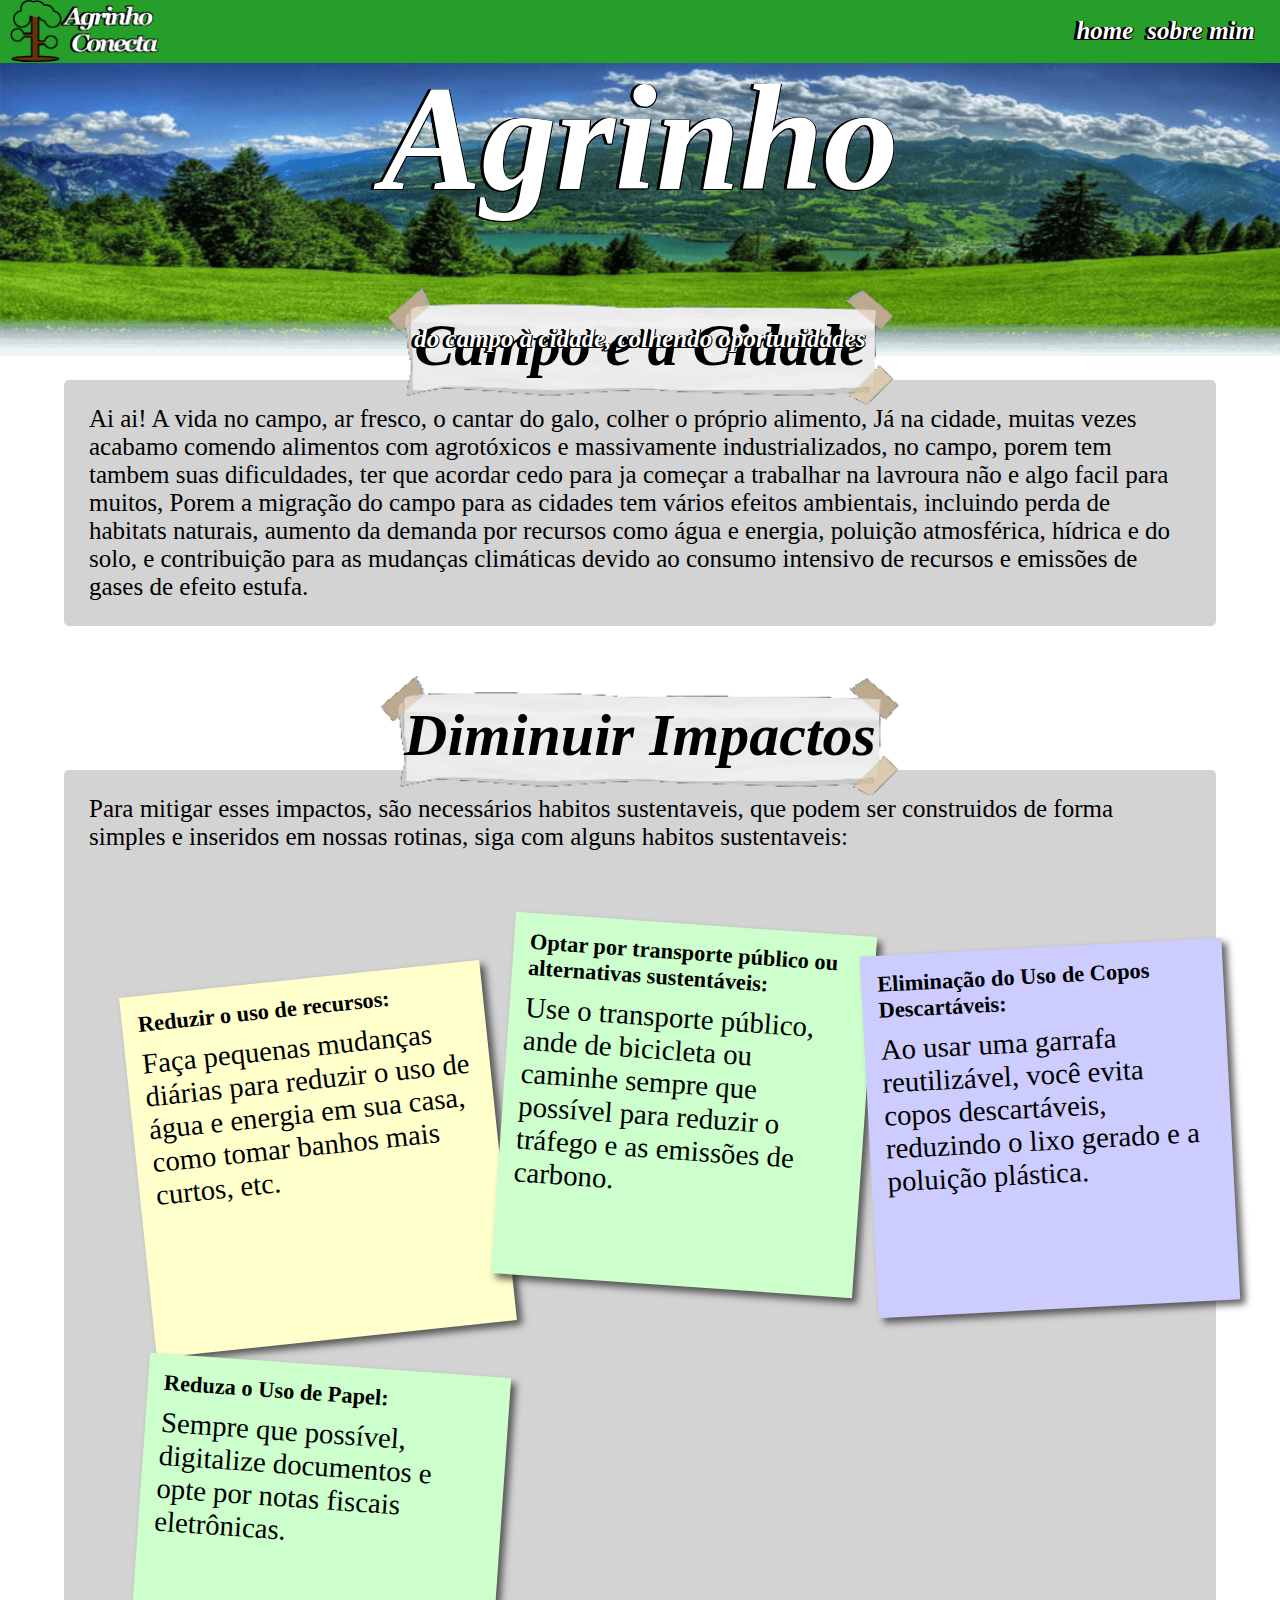
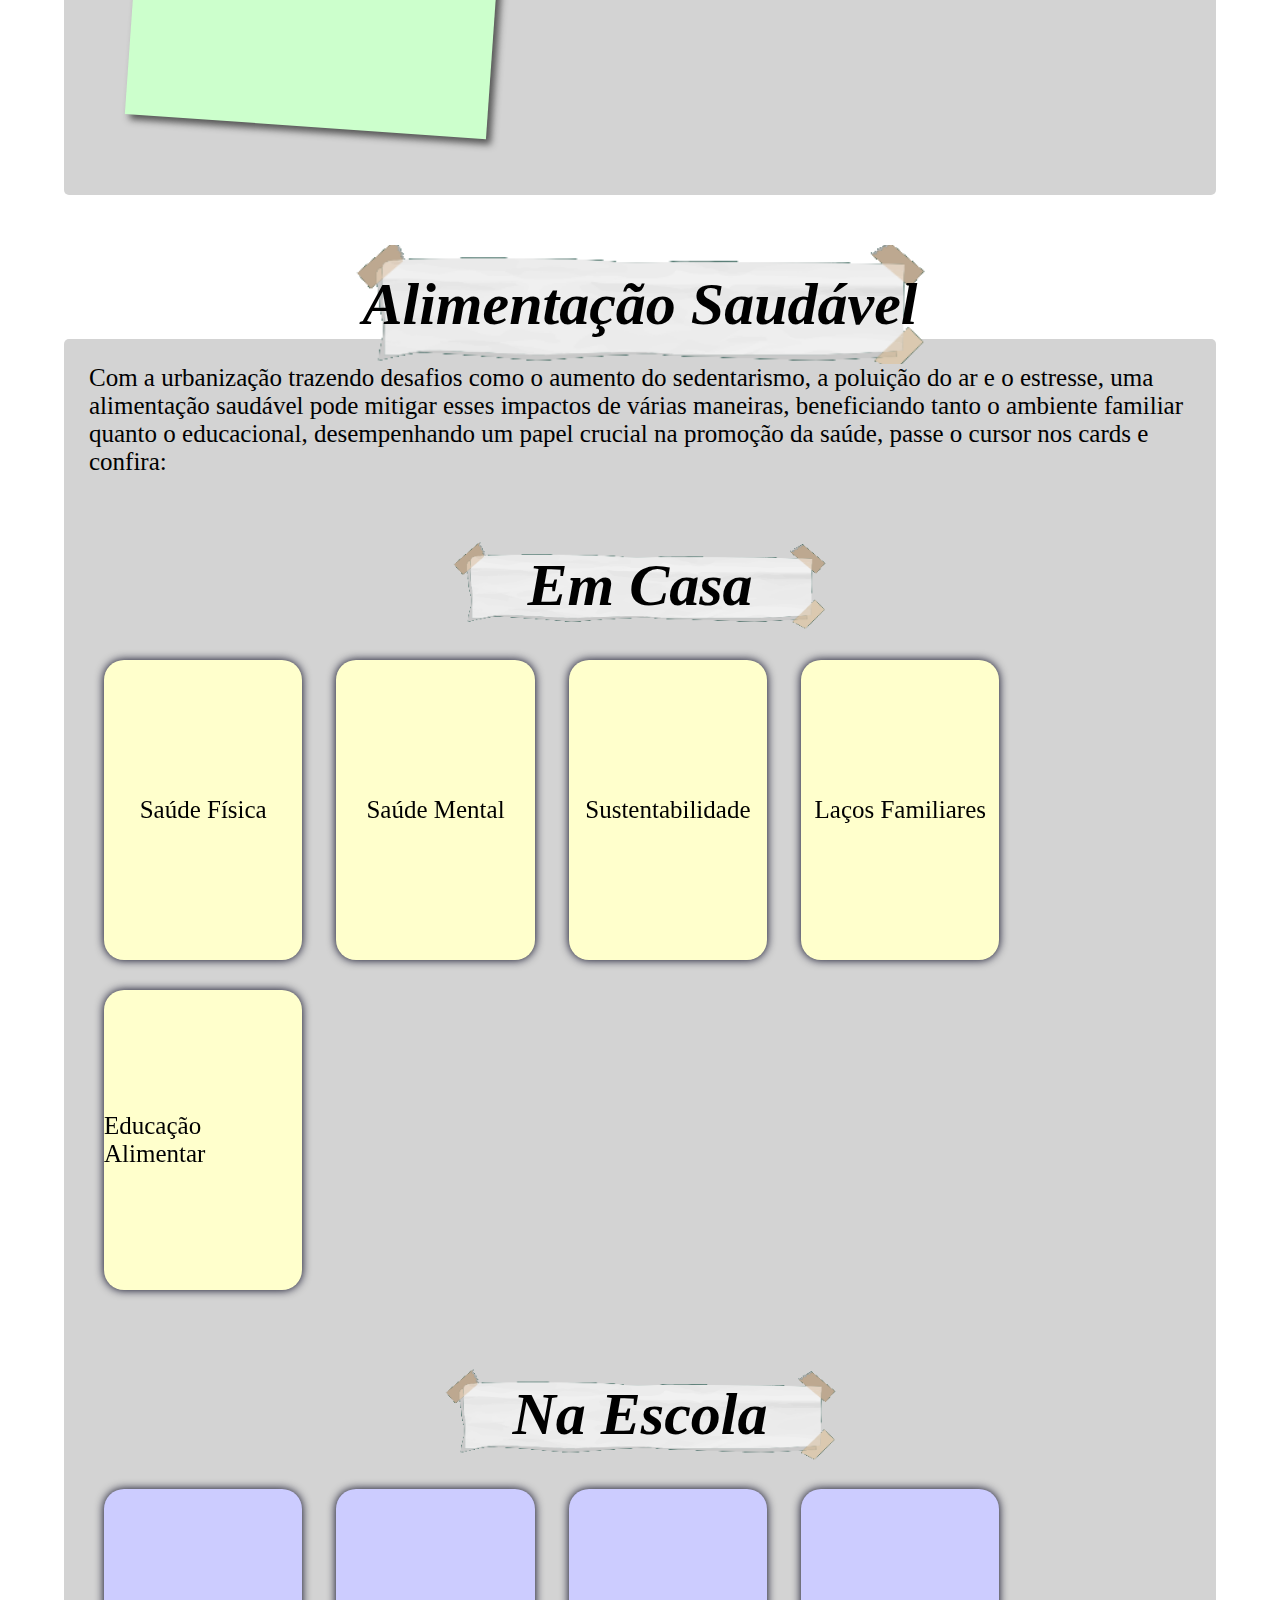
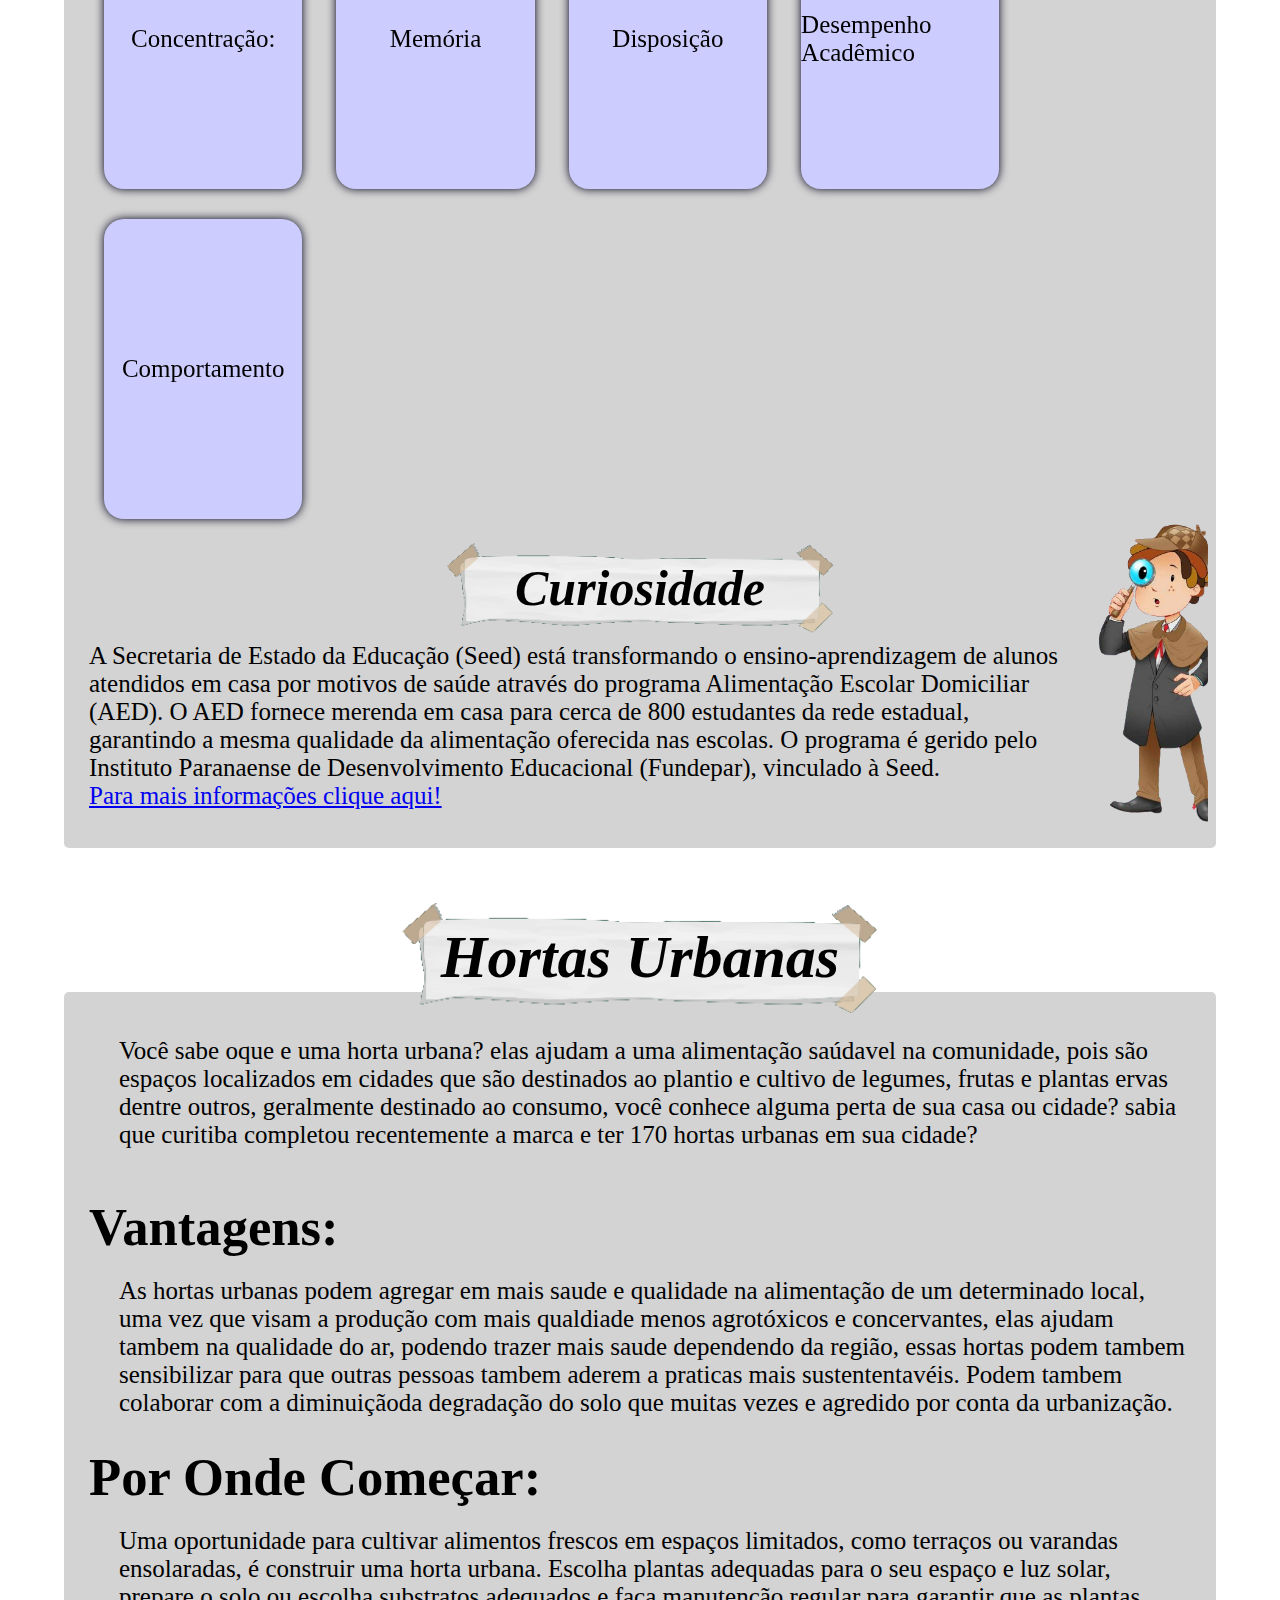
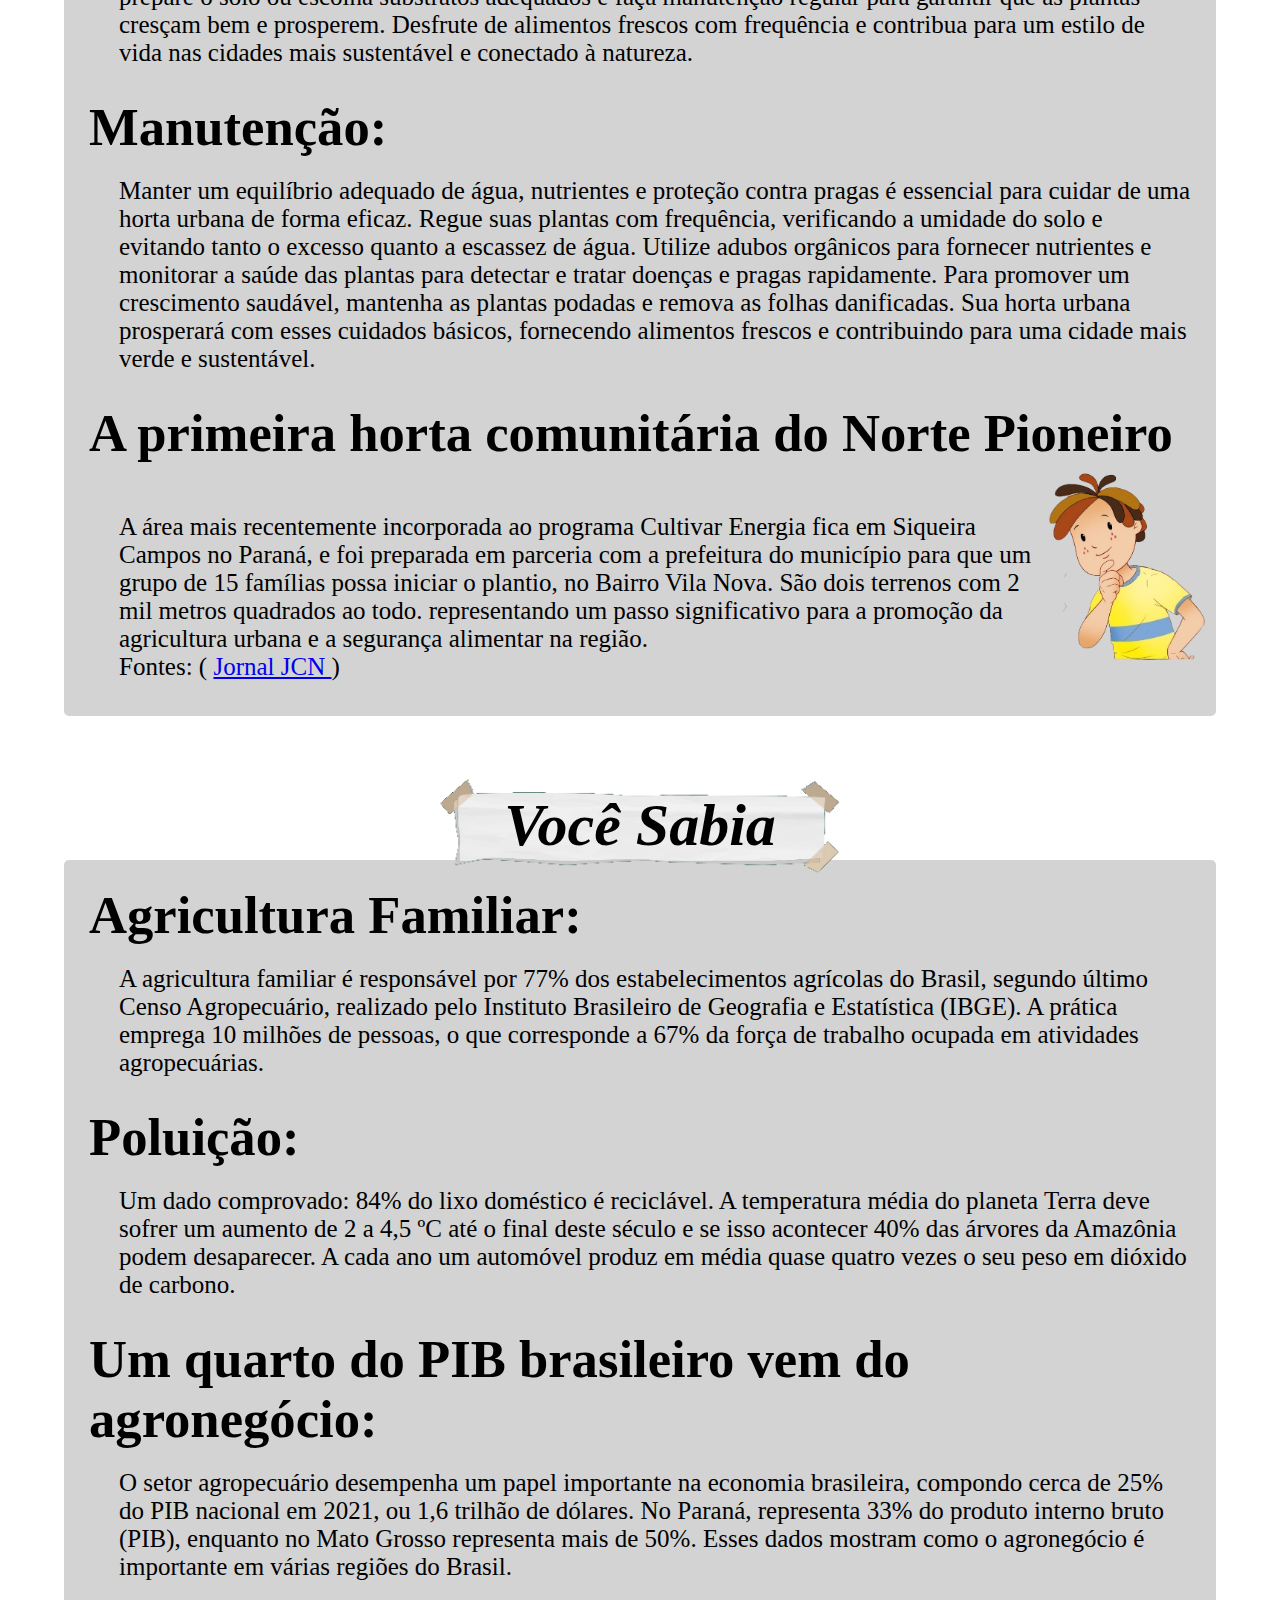
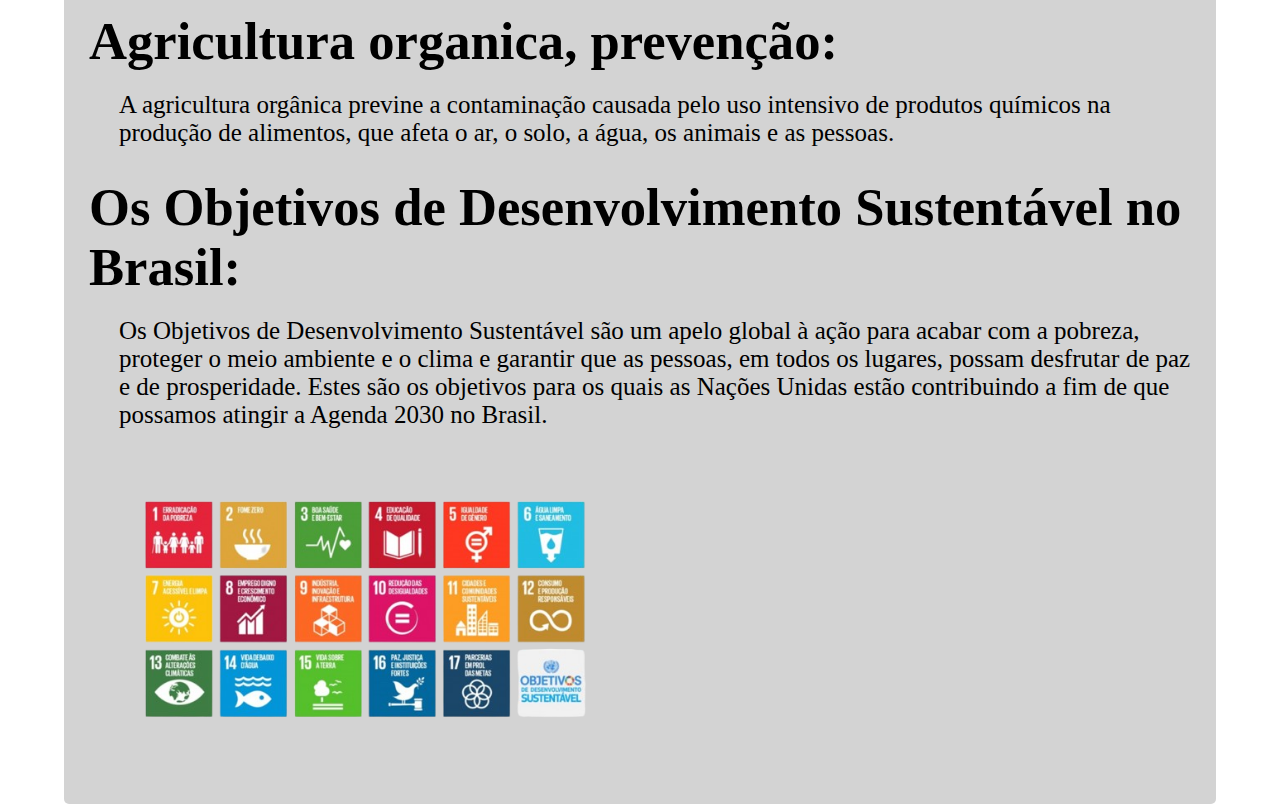
<file: index.html>
<html>

<head>
  <title>Agrinho Conecta</title>
  <link rel="icon" href="imagens/icone.png">
  <link rel="stylesheet" href="style.css">
</head>
<header>
  <div class="container">
    <div class="logo">
      <nav>
        <img src="imagens/agrct.png">
      </nav>
    </div>
    <div class="menu">
      <nav>
        <a href="">home</a>
        <a href="">sobre mim</a>
      </nav>
    </div>
  </div>
</header>

<body>
  <div class="">
    <div class="titulo">
      <h1>Agrinho<br></h1>
      <h2>do campo à cidade, colhendo oportunidades<br></h2>
      <img src="imagens/imagem.png"><br>
    </div>
  </div>
  <div class="tituloA">
    <t>Campo e a Cidade</t>
  </div>
  <div class="texto">
    <p>Ai ai! A vida no campo, ar fresco, o cantar do galo, colher o próprio alimento, Já na cidade, muitas vezes
      acabamo comendo alimentos com agrotóxicos e massivamente industrializados, no campo, porem tem tambem suas
      dificuldades, ter que acordar cedo para ja começar a trabalhar na lavroura não e algo facil para muitos, Porem a
      migração do campo para as cidades tem vários efeitos ambientais, incluindo perda de habitats naturais, aumento da
      demanda por recursos como água e energia, poluição atmosférica, hídrica e do solo, e contribuição para as mudanças
      climáticas devido ao consumo intensivo de recursos e emissões de gases de efeito estufa.
    </p>
  </div>
  <div class="tituloB">
    <t>Diminuir Impactos</t>
  </div>
  <div class="texto1">
    <p>
      Para mitigar esses impactos, são necessários habitos sustentaveis, que podem ser construidos de forma simples e
      inseridos em nossas rotinas, siga com alguns habitos sustentaveis:
    </p>
    <div class="nota">
      <ul>
        <li>
          <a href="#1">
            <h2>Reduzir o uso de recursos:</h2>
            <p>Faça pequenas mudanças diárias para reduzir o uso de água e energia em sua casa, como tomar banhos mais
              curtos, etc.
            </p>
          </a>
        </li>
        <li>
          <a href="#2">
            <h2>Optar por transporte público ou alternativas sustentáveis:</h2>
            <p>Use o transporte público, ande de bicicleta ou caminhe sempre que possível para reduzir o tráfego e as
              emissões de carbono. </p>
          </a>
        </li>
        <li>
          <a href="#3">
            <h2>Eliminação do Uso de Copos Descartáveis:</h2>
            <p>
              Ao usar uma garrafa reutilizável, você evita copos descartáveis, reduzindo o lixo gerado e a poluição
              plástica.
            </p>
          </a>
        </li>
        <li>
          <a href="#4">
            <h2>Reduza o Uso de Papel:</h2>
            <p>Sempre que possível, digitalize documentos e opte por notas fiscais eletrônicas. </p>
          </a>
        </li>
      </ul>
    </div>
  </div>
  <div>
    <div class="tituloB">
      <t>Alimentação Saudável </t>
    </div>


    <div class="textoC">
      <p>Com a urbanização trazendo desafios como o aumento do sedentarismo, a poluição do ar e o estresse, uma
        alimentação saudável pode mitigar esses impactos de várias maneiras, beneficiando tanto o ambiente familiar
        quanto o educacional, desempenhando um papel crucial na promoção da saúde, passe o cursor nos cards e confira: </p>
      <div class="TituloB">
        <t>
          Em Casa
        </t>
      </div>
      <div class="containerc">
        <div class="cards" style="width: 18%;">
          <div class="flip">
            <div class="frente">
              <p>
                Alimentos saudáveis fornecem vitaminas e minerais essenciais para o crescimento e desenvolvimento.
              </p>
            </div>
            <div class="tras">
              <p>Saúde Física</p>
            </div>
          </div>
        </div>
        <div class="cards" style="width: 18%;">
          <div class="flip">
            <div class="frente">
              <p>
                Alimentação equilibrada pode ajudar a uma boa noite de sono que impacta no humor e reduz sintomas de ansiedade e depressão.              </p>
            </div>
            <div class="tras">
              <p>Saúde Mental</p>
            </div>
          </div>
        </div>
        <div class="cards" style="width: 18%;">
          <div class="flip">
            <div class="frente">
              <p>
                Uma alimentação saudável pode diminuir os gastos futuros com tratamentos médicos, tendo em vista que melhora a saúde tanto Física quanto Mental
              </p>
            </div>
            <div class="tras">
              <p>Sustentabilidade</pe>
            </div>
          </div>
        </div>
        <div class="cards" style="width: 18%;">
          <div class="flip">
            <div class="frente">
              <p>
                Cozinhar e comer em família fortalece os laços e permite que os pais ensinem bons hábitos alimentares, Crianças aprendem pelo exemplo.              </p>
            </div>
            <div class="tras">
              <p>Laços Familiares</p>
            </div>
          </div>
        </div>
        <div class="cards" style="width: 18%;">
          <div class="flip">
            <div class="frente">
              <p>
                refere-se ao processo de ensinar indivíduos, especialmente crianças, sobre a importância de uma alimentação saudável e equilibrada.
              </p>
            </div>
            <div class="tras">
              <p>Educação Alimentar</p>
            </div>
          </div>
        </div>
      </div>
      <div class="TituloB">
        <t>
          Na Escola
        </t>
      </div>
      <div class="containerc">
        <div class="cards" style="width: 18%;">
          <div class="flip">
            <div class="frente">
              <p>
                Alimentos como frutas, vegetais e grãos integrais ricos em nutrientes fornecem a energia necessária para manter o foco durante as aulas.              </p>
            </div>
            <div class="tras2">
              <p>Concentração:</p>
            </div>
          </div>
        </div>
        <div class="cards" style="width: 18%;">
          <div class="flip">
            <div class="frente">
              <p>
                Nutrientes como ômega-3, encontrados em sementes e peixes, ajudam na função cerebral e podem melhorar a capacidade de aprendizado e memória.
              </p>
            </div>
            <div class="tras2">
              <p>Memória</p>
            </div>
          </div>
        </div>
        <div class="cards" style="width: 18%;">
          <div class="flip">
            <div class="frente">
              <p>
                Uma dieta saudável evita picos e quedas de energia, o que pode levar a uma maior disposição e menos fadiga para atividades escolares.              </p>
            </div>
            <div class="tras2">
              <p>Disposição</pe>
            </div>
          </div>
        </div>
        <div class="cards" style="width: 18%;">
          <div class="flip">
            <div class="frente">
              <p>
                Devido à sua maior alerta e capacidade de processar informações, crianças que se alimentam bem tendem a ter melhores notas e desempenho escolar.
              </p>
            </div>
            <div class="tras2">
              <p>Desempenho Acadêmico</p>
            </div>
          </div>
        </div>
        <div class="cards" style="width: 18%;">
          <div class="flip">
            <div class="frente">
              <p>
                Uma dieta saudável pode regular o humor e reduzir comportamentos indesejados, como irritabilidade e hiperatividade.              </p>
            </div>
            <div class="tras2">
              <p>Comportamento</p>
            </div>
          </div>
        </div>
      </div>

        <div class="TituloCu">
          <t>Curiosidade
          </t>
        </div>
        <div class="u">

          <p>

            A Secretaria de Estado da Educação (Seed) está transformando o ensino-aprendizagem de alunos atendidos em
            casa por motivos de saúde através do programa Alimentação Escolar Domiciliar (AED). O AED fornece merenda em
            casa para cerca de 800 estudantes da rede estadual, garantindo a mesma qualidade da alimentação oferecida
            nas escolas. O programa é gerido pelo Instituto Paranaense de Desenvolvimento Educacional (Fundepar),
            vinculado à Seed.<br>
            <a
              href="https://www.aen.pr.gov.br/Noticia/Estado-oferece-merenda-em-casa-para-800-alunos-que-nao-podem-ir-escola">Para
              mais informações clique aqui!</a>
          </p>
          <img src="imagens/PersonagemCuriosidade.png" class="Curiosidade">
        </div>
      </div>
    </div>
  </div>
  <div>
    <div class="tituloD">
      <t>Hortas Urbanas</t>
    </div>
    <div class="textoE">
      <p>Você sabe oque e uma horta urbana? elas ajudam a uma alimentação saúdavel na comunidade, pois são espaços
        localizados em cidades que são destinados ao plantio e cultivo de legumes, frutas e plantas ervas dentre outros,
        geralmente destinado ao consumo, você conhece alguma perta de sua casa ou cidade? sabia que curitiba completou
        recentemente a marca e ter 170 hortas urbanas em sua cidade?
      </p> <br>
      </p>
      <div class="e">
        <h3>
          Vantagens:
        </h3>

        <p>
          As hortas urbanas podem agregar em mais saude e qualidade na alimentação de um determinado local, uma vez que
          visam a produção com mais qualdiade menos agrotóxicos e concervantes, elas ajudam tambem na qualidade do ar,
          podendo trazer mais saude dependendo da região, essas hortas podem tambem sensibilizar para que outras pessoas
          tambem aderem a praticas mais sustententavéis. Podem tambem colaborar com a diminuiçãoda degradação do solo
          que muitas vezes e agredido por conta da urbanização.
        </p>
      </div>
      <div class="e">
        <h3>
          Por Onde Começar:
        </h3>

        <p>
          Uma oportunidade para cultivar alimentos frescos em espaços limitados, como terraços ou varandas ensolaradas,
          é construir uma horta urbana. Escolha plantas adequadas para o seu espaço e luz solar, prepare o solo ou
          escolha substratos adequados e faça manutenção regular para garantir que as plantas cresçam bem e prosperem.
          Desfrute de alimentos frescos com frequência e contribua para um estilo de vida nas cidades mais sustentável e
          conectado à natureza.
        </p>
      </div>
      <div class="e">
        <h3>
          Manutenção:
        </h3>

        <p>
          Manter um equilíbrio adequado de água, nutrientes e proteção contra pragas é essencial para cuidar de uma
          horta urbana de forma eficaz. Regue suas plantas com frequência, verificando a umidade do solo e evitando
          tanto o excesso quanto a escassez de água. Utilize adubos orgânicos para fornecer nutrientes e monitorar a
          saúde das plantas para detectar e tratar doenças e pragas rapidamente. Para promover um crescimento saudável,
          mantenha as plantas podadas e remova as folhas danificadas. Sua horta urbana prosperará com esses cuidados
          básicos, fornecendo alimentos frescos e contribuindo para uma cidade mais verde e sustentável.</p>
        </p>
      </div>
      <div class="c">
        <h3>A primeira horta comunitária do Norte Pioneiro
        </h3>
      </div>
      <div class="uu">

        <p>
          A área mais recentemente incorporada ao programa Cultivar Energia fica em Siqueira Campos no Paraná, e foi
          preparada em parceria com a prefeitura do município para que um grupo de 15 famílias possa iniciar o plantio,
          no Bairro Vila Nova. São dois terrenos com 2 mil metros quadrados ao todo. representando um passo
          significativo para a promoção da agricultura urbana e a segurança alimentar na região.
          <br>
          <a>
            Fontes: (
            <a
              href="https://www.folhadelondrina.com.br/cidades/parceria-garante-horta-comunitaria-em-siqueira-campos-3250703e.html?d=1">
              Jornal JCN
            </a>
            )
          </a>
        </p>
        <img src="imagens/refletindo.png" class="refletindo">
      </div>
    </div>
  </div>
  <div>
    <div class="tituloD">
      <t>Você Sabia</t>
    </div>
    <div class="textoD">
      <div>
        <div class="e">
          <h3>
            Agricultura Familiar:
          </h3>
          <p>
A agricultura familiar é responsável por 77% dos estabelecimentos agrícolas do Brasil, segundo último Censo Agropecuário, realizado pelo Instituto Brasileiro de Geografia e Estatística (IBGE). A prática emprega 10 milhões de pessoas, o que corresponde a 67% da força de trabalho ocupada em atividades agropecuárias.
          </p>
        </div>
        <div class="e">
          <h3>
            Poluição:
          </h3>

          <p>
            Um dado comprovado: 84% do lixo doméstico é reciclável. A temperatura média do planeta Terra deve sofrer um aumento de 2 a 4,5 ºC até o final deste século e se isso acontecer 40% das árvores da Amazônia podem desaparecer. A cada ano um automóvel produz em média quase quatro vezes o seu peso em dióxido de carbono.
          </p>
        </div>
        <div class="e">
          <h3>
            Um quarto do PIB brasileiro vem do agronegócio:
          </h3>

          <p>
          O setor agropecuário desempenha um papel importante na economia brasileira, compondo cerca de 25% do PIB nacional em 2021, ou 1,6 trilhão de dólares. No Paraná, representa 33% do produto interno bruto (PIB), enquanto no Mato Grosso representa mais de 50%. Esses dados mostram como o agronegócio é importante em várias regiões do Brasil.

          </p>
        </div>
        <div class="e">
          <h3>
            Agricultura organica, prevenção:
          </h3>
          <p>
            A agricultura orgânica previne a contaminação causada pelo uso intensivo de produtos químicos na produção de alimentos, que afeta o ar, o solo, a água, os animais e as pessoas.
          </p>
        </div>
        <div class="e">
          <h3>
            Os Objetivos de Desenvolvimento Sustentável no Brasil:
          </h3>
          <p>
            Os Objetivos de Desenvolvimento Sustentável são um apelo global à ação para acabar com a pobreza, proteger o meio ambiente e o clima e garantir que as pessoas, em todos os lugares, possam desfrutar de paz e de prosperidade. Estes são os objetivos para os quais as Nações Unidas estão contribuindo a fim de que possamos atingir a Agenda 2030 no Brasil.
          </p>
          <img src="imagens/17ods.png" class="abc">
        </div>
      </div>
    </div>
  </div>
</body>

</html>
</file>
<file: style.css>
* {
  margin: 0;
  padding: 0;
  max-width: 100%
}

body {
  align-items: center;
  justify-content: center
}

.container {
  margin: 0 auto;
  display: flex;
  align-items: center;
  justify-content: center;
}

header {
  background-color: #269f2a;
  height: 62.5px;
  width: 100%;
  max-width: 100%;
  max-height: 100%;
  position: fixed;
  z-index: 999;
}

.logo img {
  height: 62px;
  padding-left: 10px;
  padding-right: 20px;
}

.menu {
  width: 100%;
  text-align: right;
  margin-right: 20px;
}

.menu nav a {
  font-size: 25px;
  font-family: serif;
  font: arial;
  font-style: italic;
  font-weight: bolder;
  text-shadow:
    0.8px 0px #000000,
    0.8px 0.5px #000000,
    0.8px -0.5px #000000,
    -3px 0px #000000,
    -3px 0.5px #000000,
    -3px -0.5px #000000,
    -1px 0px #000000,
    -1px 0.5px #000000,
    -1px -0.5px #000000,
    0px 0.5px #000000,
    0px -0.5px #000000;
  text-decoration: none;
  padding-right: 5px;
  padding-left: 5px;
  color: #FFFFFF;
  position: relative;
  transition: 0.3s;
}

.menu nav a:hover {
  color: #d4d4d4;
  background-color: #1e7b21;
  border-radius: 5px;

}

.titulo {
  max-width: ;
  justify-content: center;
  align-items: center;
  display: flex;
}

.titulo h1 {
  font-size: 150px;
  color: white;
  font-family: serif;
  font: arial;
  font-style: italic;
  font-weight: bolder;
  position: absolute;
  margin-top: -80px;
  text-shadow:
    0.8px 0px #000000,
    0.8px 0.5px #000000,
    0.8px -0.5px #000000,
    -3px 0px #000000,
    -3px 0.5px #000000,
    -3px -0.5px #000000,
    -1px 0px #000000,
    -1px 0.5px #000000,
    -1px -0.5px #000000,
    0px 0.5px #000000,
    0px -0.5px #000000;

}

.titulo img {
  width: 100%;
}

.titulo h2 {
  font-size: 25px;
  color: white;
  font-family: serif;
  font: arial;
  font-style: italic;
  font-weight: bolder;
  position: absolute;
  margin-top: -25px;
  text-shadow:
    0.8px 0px #000000,
    0.8px 0.5px #000000,
    0.8px -0.5px #000000,
    -3px 0px #000000,
    -3px 0.5px #000000,
    -3px -0.5px #000000,
    -1px 0px #000000,
    -1px 0.5px #000000,
    -1px -0.5px #000000,
    0px 0.5px #000000,
    0px -0.5px #000000;
  top: 350px;
}

.texto {
  max-width: none;
  margin-top: -25px;
  padding: 25px;
  margin-left: 5%;
  margin-right: 5%;
}

.texto p {
  font-size: 25px;
  color: black;
  font-family: cursive;
}

.texto {
  background-color: #D3D3D3;
  border-radius: 5px;
}

.tituloA {
  display: flex;
  align-items: center;
  justify-content: center;
  margin-top: -60px;
  background-color: ;

}

.tituloA t {
  margin-top: -10px;
  font-size: 60px;
  color: black;
  font-family: serif;
  font: arial;
  font-style: italic;
  font-weight: bold;
  background-image: url(imagens/colado.png);
  background-repeat: no-repeat;
  background-position: center;
  background-size: 60%;
  border-radius: 10px;
  padding-left: 200px;
  padding-right: 200px;
  padding-top: 25px;
  padding-bottom: 25px;
}

.tituloB {
  display: flex;
  align-items: center;
  justify-content: center;
  background-color: ;

}

.tituloB t {
  margin-top: 50px;
  font-size: 60px;
  color: black;
  font-family: serif;
  font: arial;
  font-style: italic;
  font-weight: bold;
  background-image: url(imagens/colado.png);
  background-repeat: no-repeat;
  background-position: center;
  background-size: 60%;
  border-radius: 10px;
  padding-left: 200px;
  padding-right: 200px;
  padding-top: 25px;
  padding-bottom: 25px;
}

.texto1 {
  display: flex;
  background-color: #D3D3D3;
  border-radius: 5px;
}

.texto1 p {
  font-size: 25px;
  color: black;
  font-family: cursive;
}

.texto1 {
  display: table;
  margin-top: -25px;
  padding: 25px;
  margin-left: 5%;
  margin-right: 5%;
}

.texto1 img {}

.texto1 h1 {
  margin-top: -100px;
  margin-left: 50px;

}

ul {
  width: 100%;
  display: inline-block;
}

li {
  width: ;
  display: inline-block;
}

.nota h2,
p {
  font-size: 20px;
  font-weight: normal;
}

.nota ul,
li {
  list-style: none;
}

.nota ul {
  overflow: hidden;
  padding: 48px;
}

.nota ul li a {
  text-decoration: none;
  color: #000;
  background: #FFC;
  display: block;
  height: 330px;
  width: 330px;
  padding: 16px;
  margin-top: 20px;
  box-shadow: 5px 5px 7px rgba(33, 33, 33, 0.7);
  transition: transform .15s linear;
}

.note ul li {
  margin: 16px;
  float: left;
}

.nota ul li h2 {
  font-size: 140%;
  font-weight: bold;
  padding-bottom: 10px;
}

.nota ul li p {
  font-family: cursive;
  font-size: 180%;
}

.nota ul li a {
  transform: rotate(-6deg);
}

.nota ul li:nth-child(even) a {
  transform: rotate(4deg);
  position: relative;
  top: 5px;
  background: #cfc;
}

.nota ul li:nth-child(3n) a {
  transform: rotate(-3deg);
  position: relative;
  top: -5px;
  background: #ccf;
}

.nota ul li:nth-child(5n) a {
  transform: rotate(5deg);
  position: relative;
  top: -10px;
}

.nota ul li a:hover,
ul li a:focus {
  box-shadow: 10px 10px 7px rgba(0, 0, 0, 0.7);
  transform: scale(1.25);
  position: relative;
  z-index: 5;
}

////
.containerc{
}
.cards {
  display: inline-flex;
  justify-content: space-around;
  position: relative;
  background-image: #fff;
  margin: 15px;
}

.cards:hover .flip {
  transform: rotateY(180deg);
}

.flip {
  position: relative;
  width: 300px;
  height: 300px;
  cursor: pointer;
  transform-style: preserve-3d;
  transition: 0.5s;
}

.frente, .tras, .tras2 {
  position: absolute;
  width: 300px;
  height: 300px;
  border-radius: 20px;
  box-shadow: 0px 0px 10px #00001b;
  backface-visibility: hidden;
}

.tras {
  background-size: cover;
  background-color: #ffc;
  display: flex;
  align-items: center;
  justify-content: center;
}
.tras2 {
  background-size: cover;
  background-color: #ccf;
  display: flex;
  align-items: center;
  justify-content: center;
}
.frente {
  transform: rotateY(180deg);
  background-size: cover;
  background-color: #fff;
  display: flex;
  text-align: center;
  justify-content: center;
  align-items: center;
}

////
.tituloC {
  margin-top: 200px;
  display: flex;
  align-items: center;
  justify-content: center;
}

.tituloC t {
  margin-top: 00px;
  font-size: 60px;
  color: black;
  font-family: serif;
  font: arial;
  font-style: italic;
  font-weight: bold;
  background-image: url(imagens/colado.png);
  background-repeat: no-repeat;
  background-position: center;
  background-size: 60%;
  border-radius: 10px;
  padding-left: 200px;
  padding-right: 200px;
  padding-top: 25px;
  padding-bottom: 25px;
}

.textoC {
  background-color: #D3D3D3;
  border-radius: 5px;
}

.textoC p {
  font-size: 25px;
  color: black;
  font-family: cursive;
}

.textoC {
  display: ;
  margin-top: -25px;
  padding: 25px;
  margin-left: 5%;
  margin-right: 5%;
}

.textoC h1 {
  margin-top: -100px;
  margin-left: 50px;
}

.TituloCc {
  margin-right: ;
  display: flex;
  align-items: center;
  justify-content: center;
}

.TituloCc t {
  margin-top: ;
  font-size: 50px;
  color: black;
  font-family: serif;
  font: arial;
  font-style: italic;
  font-weight: bold;
  background-image: url(imagens/colado.png);
  background-repeat: no-repeat;
  background-position: center;
  background-size: 60%;
  border-radius: 10px;
  padding-left: 200px;
  padding-right: 200px;
  padding-top: 25px;
  padding-bottom: 25px;
}

.imagembeneficios {
  display: inline-block;
  width: 20%;
  height: auto;
  margin-top: -400px;
}

.sacola {
  display: inline-block;
  width: 20%;
  height: auto;
  margin-top: -300px;
}

.m p {
  margin-left: 30px;
}

.textoCc p {
  display: inline-block;
  vertical-align: top;
  margin-right: %;
  width: 65%;
}

.textoCc h3 {
  font-family: cursive;
  display: inline-block;
  vertical-align: top;
  width: 55%;
  font-size: 45px;
  margin-bottom: 30px;
}

//////////////
.textoCe {
  display: flex;
}

.textoCe p {
  display: inline-block;
  vertical-align: top;
  margin-right: %;
  width: 75%;
}

.textoCe h3 {
  font-family: cursive;
  display: inline-block;
  vertical-align: top;
  width: 55%;
  font-size: 45px;
  margin-bottom: 30px;
}

.D p {
  justify-content: center;
  align-items: center;
  width: 100%;
}

.D h3 {
  font-family: cursive;
  display: inline-block;
  vertical-align: top;
  width: 100%;
  font-size: 45px;
  margin-bottom: 30px;
}

.TituloCe {
  margin-right: -600px;
  display: flex;
  align-items: center;
  justify-content: center;
}

.TituloCe t {
  margin-top: 00px;
  font-size: 50px;
  color: black;
  font-family: serif;
  font: arial;
  font-style: italic;
  font-weight: bold;
  background-image: url(imagens/colado.png);
  background-repeat: no-repeat;
  background-position: center;
  background-size: 60%;
  border-radius: 10px;
  padding-left: 200px;
  padding-right: 200px;
  padding-top: 25px;
  padding-bottom: 25px;
}

.c {
  font-family: cursive;
  font-size: 45px;
  margin-bottom: 30px;
}

.e {
  font-family: cursive;
  font-size: 45px;
  margin-bottom: 30px;
  font-weight: bold;
}

.R {
  width: 50%;
}

.L {
  margin-right: 450px;
}

.cumbuca {
  margin-bottom: -780px;
  margin-left: 800px;
}

.cumbuca img {
  width: 450px;
}

.Curiosidade {
  width: 10%;
  display: inline-block;
  margin-left: 91.5%;
  margin-top: -300px;
}

.refletindo {
  width: 16%;
  display: inline-block;
  margin-left: 85.5%;
  margin-top: -225px;
}

.TituloCu {
  display: flex;
  align-items: center;
  justify-content: center;
}

.TituloCu t {
  margin-top: 00px;
  font-size: 50px;
  color: black;
  font-family: serif;
  font: arial;
  font-style: italic;
  font-weight: bold;
  background-image: url(imagens/colado.png);
  background-repeat: no-repeat;
  background-position: center;
  background-size: 60%;
  border-radius: 10px;
  padding-left: 200px;
  padding-right: 200px;
  padding-top: 25px;
  padding-bottom: 25px;
}

.u p {
  font-family: cursive;
  display: inline-block;
  vertical-align: top;
  margin-right: %;
  width: 90%;
}

.u h3 {
  font-family:cursive;
  display: inline-block;
  vertical-align: top;
  width: 55%;
  font-size: 45px;
  margin-bottom: 30px;
}

.uu p {
  font-family: cursive;
  display: inline-block;
  vertical-align: top;
  margin-right: %;
  width: 85%;
}

.uu h3 {
  font-family: cursive;
  display: inline-block;
  vertical-align: top;
  width: 55%;
  font-size: 45px;
  margin-bottom: 30px;
}

.tituloD {
  margin-top: 50px;
  display: flex;
  align-items: center;
  justify-content: center;
}

.tituloD t {
  margin-top: 00px;
  font-size: 60px;
  color: black;
  font-family: serif;
  font: arial;
  font-style: italic;
  font-weight: bold;
  background-image: url(imagens/colado.png);
  background-repeat: no-repeat;
  background-position: center;
  background-size: 60%;
  border-radius: 10px;
  padding-left: 200px;
  padding-right: 200px;
  padding-top: 25px;
  padding-bottom: 25px;
}

.TextoD t {
  display: flex;
  align-items: center;
  justify-content: center;
  margin-top: 00px;
  font-size: 40px;
  color: black;
  font-family: serif;
  font: arial;
  font-style: italic;
  font-weight: bold;
  background-image: url(imagens/colado.png);
  background-repeat: no-repeat;
  background-position: center;
  background-size: 400PX;
  border-radius: 10px;
  padding-left: 200px;
  padding-right: 200px;
  padding-top: 25px;
  padding-bottom: 25px;
}

.textoD {
  background-color: #D3D3D3;
  border-radius: 5px;
}

.textoD p {
  margin-left: 30px;
  margin-top: 20px;
  margin-bottom: 10px;
  font-size: 25px;
  color: black;
  font-family: serif;
  font: arial;
  font-style: ;
}

.textoD {
  display: brick;
  margin-top: -25px;
  padding: 25px;
  margin-left: 5%;
  margin-right: 5%;
}

.textoD img {
  width: 50%;
}

.textoD h1 {
  margin-top: -100px;
  margin-left: 50px;
}

.e a {
  font-family: cursive;
  font-size: 25px;
}

.TextoE t {
  display: flex;
  align-items: center;
  justify-content: center;
  margin-top: 00px;
  font-size: 40px;
  color: black;
  font-family: serif;
  font: arial;
  font-style: italic;
  font-weight: bold;
  background-image: url(imagens/colado.png);
  background-repeat: no-repeat;
  background-position: center;
  background-size: 400px;
  border-radius: 10px;
  padding-left: 200px;
  padding-right: 200px;
  padding-top: 25px;
  padding-bottom: 25px;
}

.textoE {
  background-color: #D3D3D3;
  border-radius: 5px;

}

.textoE p {
  margin-left: 30px;
  margin-top: 20px;
  margin-bottom: 10px;
  font-size: 25px;
  color: black;
  font-family: cursive;
}

.textoE {

  display: brick;
  margin-top: -25px;
  padding: 25px;
  margin-left: 5%;
  margin-right: 5%;
}

.textoE h1 {
  margin-top: -100px;
  margin-left: 50px;
}
.abc img{
  width: 500px;
}
</file>
